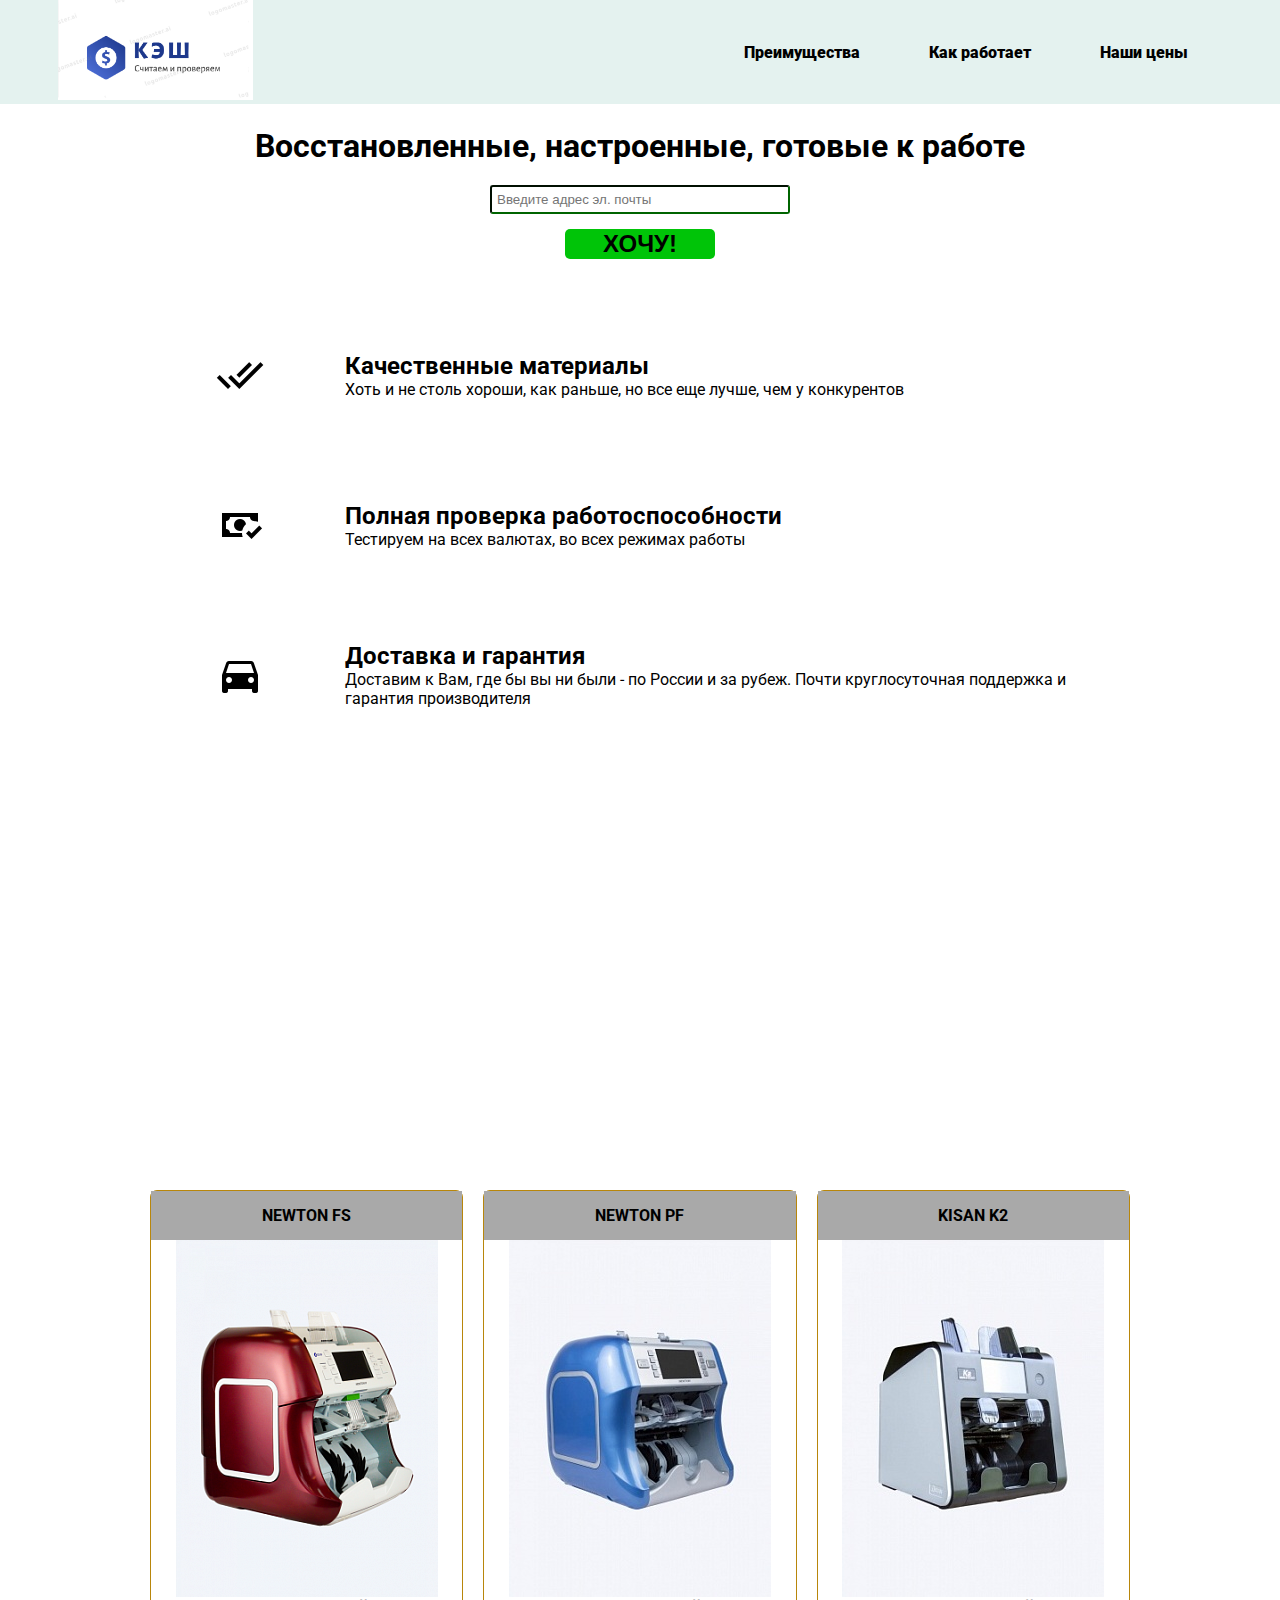
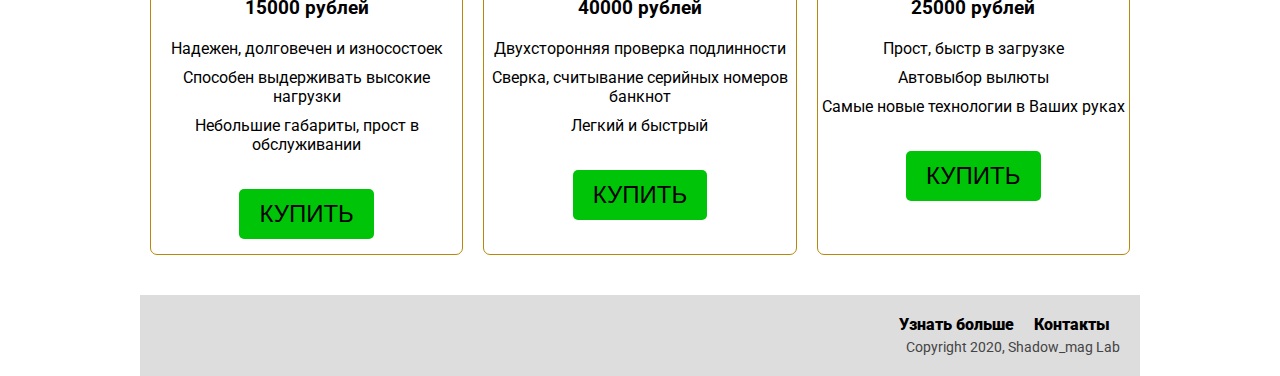
<file: Product Landing Page/index.html>
<!DOCTYPE html>
<html lang="ru">
<head>
    <meta charset="UTF-8">
    <meta charset="utf-8">
    <link rel="stylesheet" href="StyleSheet.css">
    <link rel="preconnect" href="https://fonts.gstatic.com">
    <link href="https://fonts.googleapis.com/css2?family=Roboto:wght@300&display=swap" rel="stylesheet">
    <title>Product Landing Page</title>
</head>
<body>
<script src="https://cdn.freecodecamp.org/testable-projects-fcc/v1/bundle.js"></script>
<header id="header">
    <div class="logo">
        <img id="header-img" src="logo1.jpg" alt="company logo">
    </div>
    <nav id="nav-bar">
        <ul>
            <li><a class="nav-link" href="#features">Преимущества</a></li>
            <li><a class="nav-link" href="#working-machines">Как работает</a></li>
            <li><a class="nav-link" href="#price">Наши цены</a></li>
        </ul>
    </nav>
</header>
<div class="container">
    <section id="subscribe">
        <h1>Восстановленные, настроенные, готовые к работе</h1>
        <form id="form" action="https://www.freecodecamp.com/email-submit">
            <input type="email" name="email" id="email" placeholder="Введите адрес эл. почты" required>
            <input type="submit" id="submit" value="Хочу!" class="btn">
        </form>
    </section>
    <section id="features">
        <div class="grid">
            <div class="icon">
                <img src="check-all.png" alt="quality control">
            </div>
            <div class="description">
                <h2>Качественные материалы</h2>
                <p>Хоть и не столь хороши, как раньше, но все еще лучше, чем у конкурентов</p>
            </div>
        </div>
        <div class="grid">
            <div class="icon">
                <img src="cash-check.png" alt="">
            </div>
            <div class="description">
                <h2>Полная проверка работоспособности</h2>
                <p>Тестируем на всех валютах, во всех режимах работы</p>
            </div>
        </div>
        <div class="grid">
            <div class="icon">
                <img src="car.png" alt="">
            </div>
            <div class="description">
                <h2>Доставка и гарантия</h2>
                <p>Доставим к Вам, где бы вы ни были - по России и за рубеж. Почти круглосуточная поддержка и гарантия производителя</p>
            </div>
        </div>
    </section>
    <section id="working-machines">
        <iframe id="video" height="320" src="https://www.youtube-nocookie.com/embed/hTTGjOFolho?rel=0&amp;controls=0&amp;showinfo=0" frameborder="0" allowfullscreen></iframe>
    </section>
    <section id="price">
    <div class="product">
        <div class="title">Newton FS</div>
        <img src="red.png" alt="newton fs">
        <h3>15000 рублей</h3>
        <ol>
            <li>Надежен, долговечен и износостоек</li>
            <li>Способен выдерживать высокие нагрузки</li>
            <li>Небольшие габариты, прост в обслуживании</li>
        </ol>
        <button class="btn">Купить</button>
    </div>

        <div class="product">
            <div class="title">Newton PF</div>
            <img src="blue.jpg" alt="newton fs">
            <h3>40000 рублей</h3>
            <ol>
                <li>Двухсторонняя проверка подлинности</li>
                <li>Сверка, считывание серийных номеров банкнот</li>
                <li>Легкий и быстрый</li>
            </ol>
            <button class="btn">Купить</button>
        </div>

        <div class="product">
            <div class="title">Kisan K2</div>
            <img src="gray.jpg" alt="newton fs">
            <h3>25000 рублей</h3>
            <ol>
                <li>Прост, быстр в загрузке</li>
                <li>Автовыбор вылюты</li>
                <li>Самые новые технологии в Ваших руках</li>
            </ol>
            <button class="btn">Купить</button>
        </div>

    </section>
    <footer>
        <ul>
            <li><a target="_blank" href="https://deep2000.ru/">Узнать больше</a></li>
            <li><a target="_blank" href="https://vk.com/shadow_mag">Контакты</a></li>
        </ul>
        <span>Copyright 2020, Shadow_mag Lab</span>
    </footer>
</div>
</body>
</html>
</file>
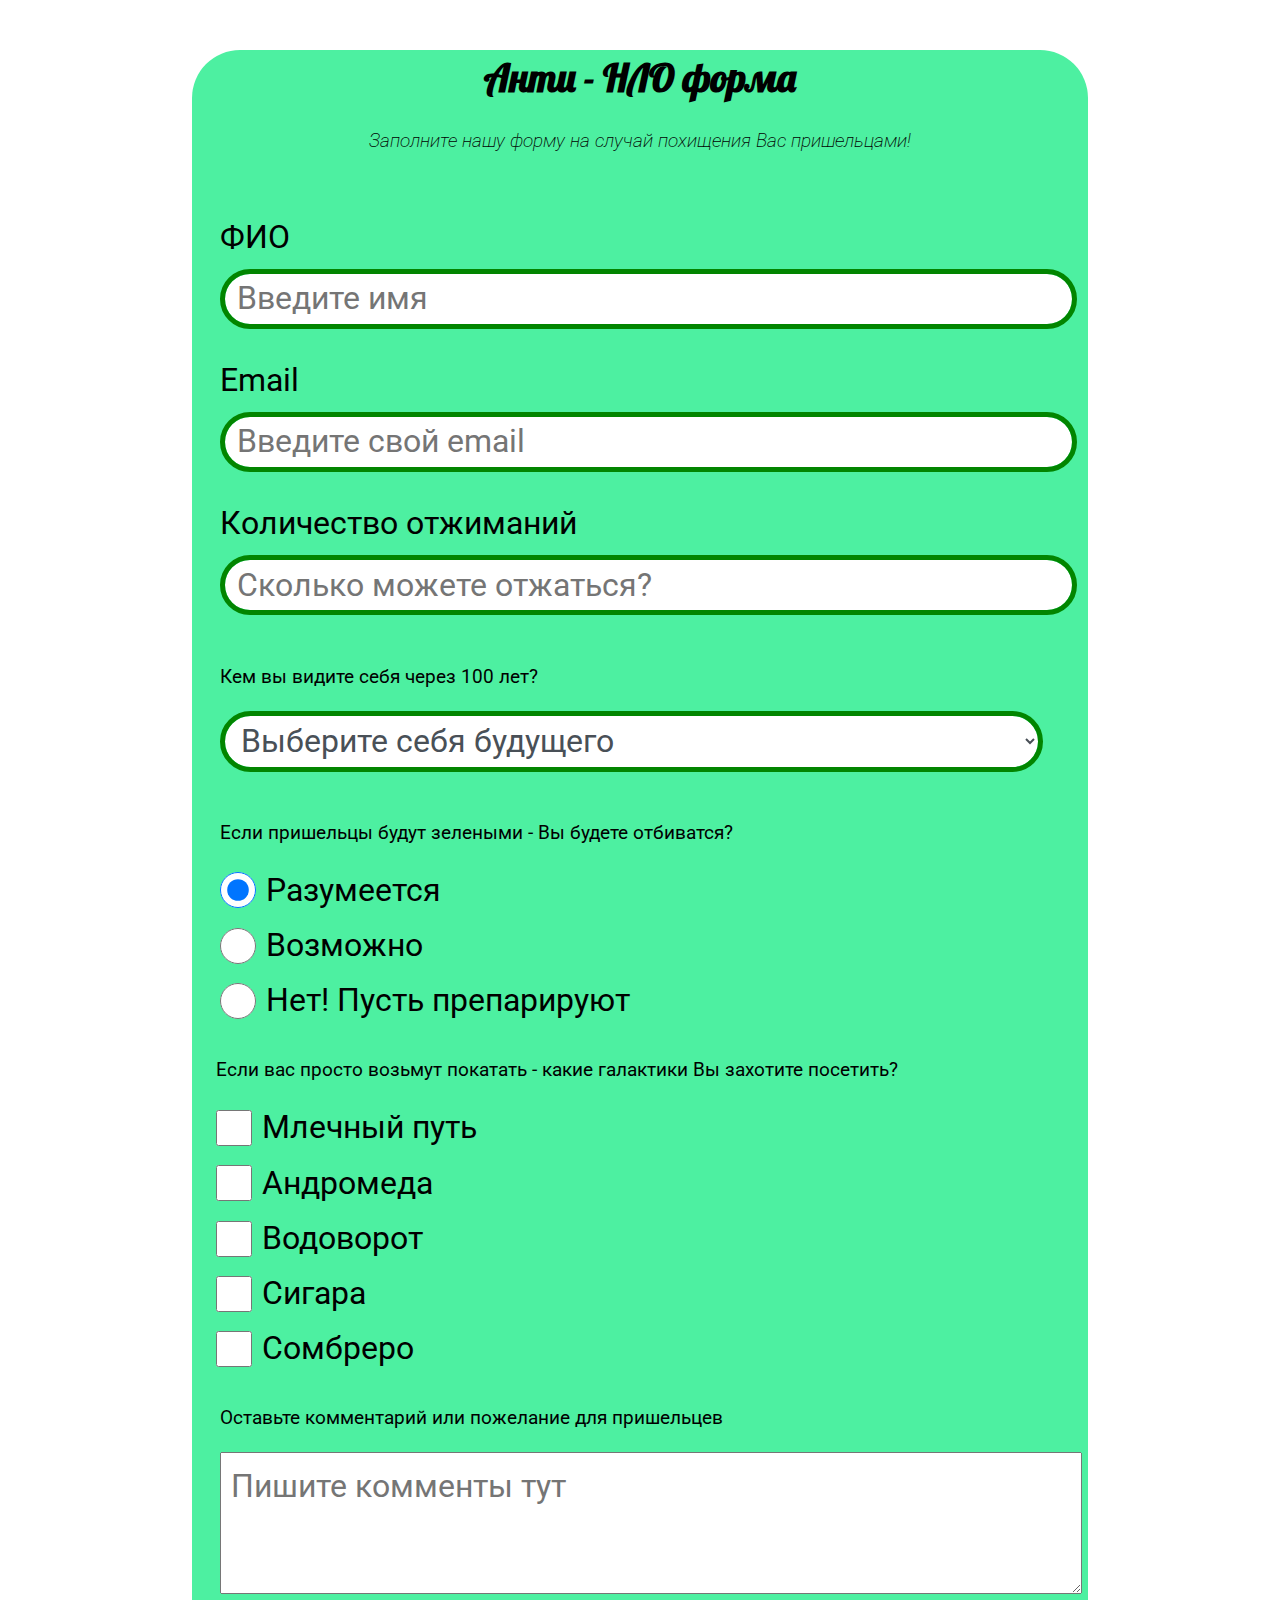
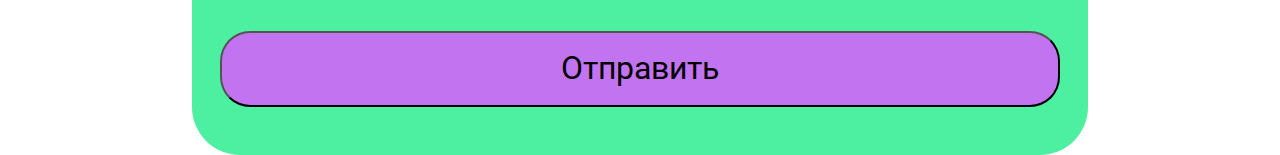
<file: Survey Form/index.html>
<!DOCTYPE html>
<head>
    <meta charset="utf-8">
    <link rel="stylesheet" href="StyleSheet.css">
    <link rel="preconnect" href="https://fonts.gstatic.com">
    <link href="https://fonts.googleapis.com/css2?family=Lobster&family=Roboto:ital,wght@1,300&display=swap" rel="stylesheet">
</head>
<body>
<script src="https://cdn.freecodecamp.org/testable-projects-fcc/v1/bundle.js"></script>
<div class="container">
    <header class="header">
    <h1 id="title">Анти - НЛО форма</h1>
    <p id="description">Заполните нашу форму на случай похищения Вас пришельцами!</p>
    </header>
    <form id="survey-form" class="form">
        <div class="form-group">
            <label id="name-label" for="name">ФИО</label>
            <input type="text" class="form-control" id="name" name="name" placeholder="Введите имя" required>
        </div>
        <div class="form-group">
            <label for="email" id="email-label">Email</label>
            <input type="email" class="form-control" id="email"  name="email" placeholder="Введите свой email" required>
        </div>
        <div class="form-group">
            <label for="number" id="number-label">Количество отжиманий</label>
            <input type="number" class="form-control" id="number" name="number" min="1" max="200"  placeholder="Сколько можете отжаться?" required>
        </div>
        <div class="form-group">
            <p>Кем вы видите себя через 100 лет?</p>
            <select id="dropdown" class="form-control" name="role" required>
                <option disabled selected value>Выберите себя будущего</option>
                <option value="Sprout">Осьминог</option>
                <option value="battle-ship">Боевой истребитель</option>
                <option value="superhero">Супергероем</option>
                <option value="squirrel">Злая белочка</option>
            </select>
        </div>
        <div class="form-group">
            <p>Если пришельцы будут зелеными - Вы будете отбиватся?</p>
            <label>
                <input class="input-radio" name="attack-nlo" type="radio" checked value="yes">
                Разумеется
            </label>
            <label>
                <input class="input-radio" name="attack-nlo" type="radio" value="maybe">
                Возможно
            </label>
            <label>
                <input class="input-radio" name="attack-nlo" type="radio" value="no">
                Нет! Пусть препарируют
            </label>
        </div>
        <div id="form-group">
            <p>Если вас просто возьмут покатать - какие галактики Вы захотите посетить?</p>
            <label>
                <input type="checkbox" class="input-checkbox" value="Млечный путь">
                Млечный путь
            </label>
            <label>
                <input type="checkbox" class="input-checkbox" value="Андромеда">
                Андромеда
            </label>
            <label>
                <input type="checkbox" class="input-checkbox" value="Водоворот">
                Водоворот
            </label>
            <label>
                <input type="checkbox" class="input-checkbox" value="Сигара">
                Сигара
            </label>
            <label>
                <input type="checkbox" class="input-checkbox" value="Сомбреро">
                Сомбреро
            </label>
        </div>
        <div class="form-group">
            <p>Оставьте комментарий или пожелание для пришельцев</p>
            <textarea class="input-textarea" name="comment" placeholder="Пишите комменты тут"></textarea>
        </div>
        <div class="form-group">
            <button class="submit-button" type="submit" id="submit">Отправить</button>
        </div>
    </form>
</div>
</body>
</file>
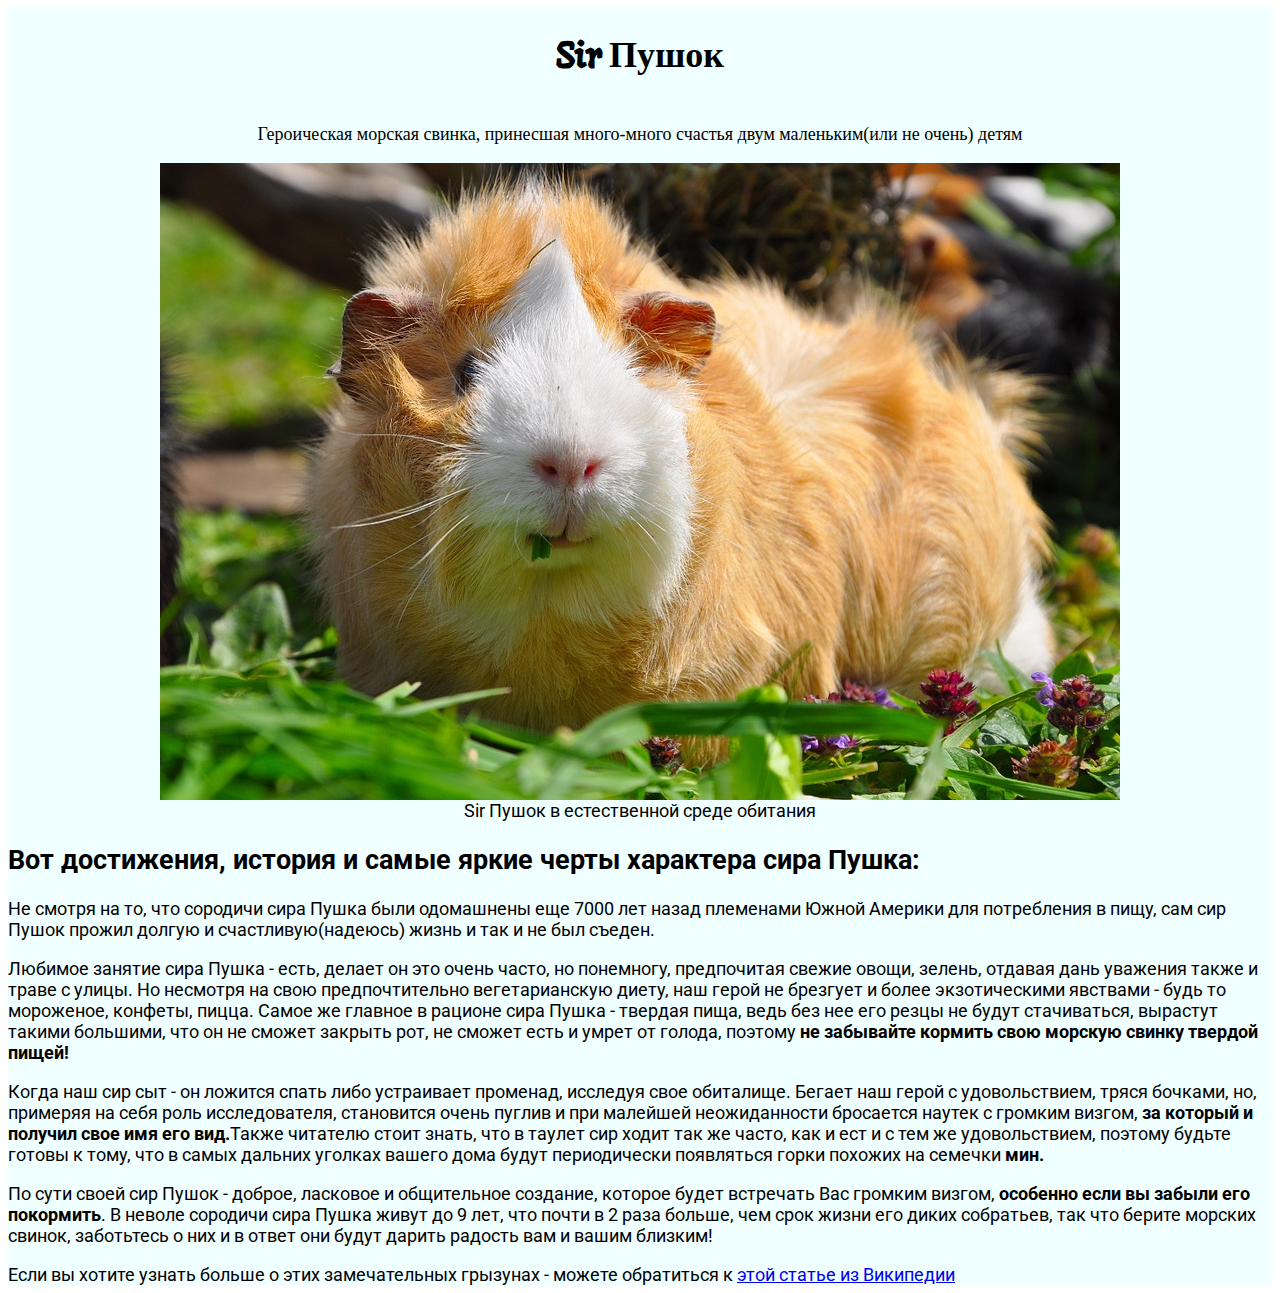
<file: Tribute Page/index.html>
<!DOCTYPE html>
<head>
    <link rel="stylesheet" href="StyleSheet.css">
<link rel="preconnect" href="https://fonts.gstatic.com">
<link href="https://fonts.googleapis.com/css2?family=Langar&family=Roboto:ital@1&display=swap" rel="stylesheet">
</head>
<body>
    <script src="https://cdn.freecodecamp.org/testable-projects-fcc/v1/bundle.js"></script>
<main id="main" class="container">
<h1 id="title" class="title">Sir Пушок</h1>
<p class="subtitle">Героическая морская свинка, принесшая много-много счастья двум маленьким(или не очень) детям</p>
<div id="img-div" class="img">
    <img id="image" src="sir-pig.jpg">
    <figcaption id="img-caption" class="img">Sir Пушок в естественной среде обитания</figcaption>
</div>
<section id="tribute-info" class="list">
    <h2 id="headline">Вот достижения, история и самые яркие черты характера сира Пушка:</h2>
    <p>Не смотря на то, что сородичи сира Пушка были одомашнены еще 7000 лет назад племенами Южной
        Америки для потребления в пищу, сам сир Пушок прожил долгую и счастливую(надеюсь) жизнь и
        так и не был съеден.
    </p>
    <p>Любимое занятие сира Пушка - есть, делает он это очень часто, но понемногу, предпочитая свежие овощи,
        зелень, отдавая дань уважения также и траве с улицы. Но несмотря на свою предпочтительно вегетарианскую
        диету, наш герой не брезгует и более экзотическими явствами - будь то мороженое, конфеты, пицца. Самое же
        главное в рационе сира Пушка - твердая пища, ведь без нее его резцы не будут стачиваться, вырастут такими
        большими, что он не сможет закрыть рот, не сможет есть и умрет от голода, поэтому <strong>не забывайте
            кормить свою морскую свинку твердой пищей!</strong>
    </p>
    <p>Когда наш сир сыт - он ложится спать либо устраивает променад, исследуя свое обиталище. Бегает наш герой с
        удовольствием, тряся бочками, но, примеряя на себя роль исследователя, становится очень пуглив и при малейшей
        неожиданности бросается наутек с громким визгом, <b>за который и получил свое имя его вид.</b>Также читателю
        стоит знать, что в таулет сир ходит так же часто, как и ест и с тем же удовольствием, поэтому будьте готовы
        к тому, что в самых дальних уголках вашего дома будут периодически появляться горки похожих на семечки <b>мин.</b>
    </p>
    <p>По сути своей сир Пушок - доброе, ласковое и общительное создание, которое будет встречать Вас громким визгом, 
        <b>особенно если вы забыли его покормить</b>. В неволе сородичи сира Пушка живут до 9 лет, что почти в 2 раза 
        больше, чем срок жизни его диких собратьев, так что берите морских свинок, заботьтесь о них и в ответ они будут
        дарить радость вам и вашим близким!
    </p>
    <footer class="footer">Если вы хотите узнать больше о этих замечательных грызунах - можете обратиться к 
        <a id="tribute-link" target="_blank" href="https://ru.wikipedia.org/wiki/%D0%9C%D0%BE%D1%80%D1%81%D0%BA%D0%B0%D1%8F_%D1%81%D0%B2%D0%B8%D0%BD%D0%BA%D0%B0">этой статье из Википедии</a></footer>
</section>
</main>
</body>
</html>
</file>
<file: Product Landing Page/StyleSheet.css>
* {
    margin: 0;
    padding: 0;
    box-sizing: border-box;
}
html {
    font-family: 'Roboto', sans-serif;
    font-size: 16px;
}
a {
    color: #000;
    text-decoration: none;
    font-weight: 900;
}
h1  {
    margin-bottom: 20px;
}
li {
    list-style: none;
}
footer {
    margin-top: 30px;
    background-color: #ddd;
    padding: 20px;
    display: block;
}
footer ul {
    display: flex;
    justify-content: flex-end;
}
footer ul li {
    padding: 0 10px;
}
footer span {
    margin-top: 5px;
    display: flex;
    justify-content: flex-end;
    font-size: 0.9em;
    color: #444;
}
#header {
    position: fixed;
    top: 0;
    min-height: 100px;
    padding: 0px 20px;
    display: flex;
    justify-content: space-around;
    align-items: center;
    background-color: #E4F2EF;
    width: 100%;
}
#header-img {
    max-height: 100px;
}
#nav-bar ul {
    width: 40vw;
    display: flex;
    flex-direction: row;
    justify-content: space-around;
}
#nav-bar {
    margin: 0;
    padding: 0;
    box-sizing: border-box;
}
#form {
    display: block;
    margin: 0;
    padding: 0;
    box-sizing: border-box;
}
#subscribe {
    display: flex;
    flex-direction: column;
    align-items: center;
    justify-content: center;
    text-align: center;
    height: 200px;
    margin-top: 100px;
}
#email {
    max-width: 300px;
    width: 100%;
    padding: 5px;
    cursor: text;
    border-width: 2px;
    border-style: inset;
    border-color: darkgreen;
    border-image: initial;
    border-radius: 3px;
}
#video {
    max-width: 600px;
    width: 100%;
}
#working-machines {
    margin-top: 50px;
    display: flex;
    justify-content: center;
}
#subscribe input[type='submit'] {
    max-width: 150px;
    width: 100%;
    height: 30px;
    margin: 15px 0;
    border: 0;
    background-color: #00C408;
}
#price {
    margin-top: 60px;
    display: flex;
    flex-direction: row;
    justify-content: center;
}
.product {
    display: flex;
    flex-direction: column;
    align-items: center;
    text-align: center;
    width: calc(100% / 3);
    margin: 10px;
    border: 1px solid darkgoldenrod;
    border-radius: 7px;
}
.product button {
    border: 0;
    margin: 15px 0;
    background-color: #00C408;
    font-weight: 400;
}
.product ol {
    margin: 15px 0;
}
.product ol li {
    padding: 5px 0;
}
.title {
    background-color: darkgray;
    color: black;
    padding: 15px 0;
    width: 100%;
    text-transform: uppercase;
    font-weight: 700;
}
.grid {
    display: flex;
}
.icon {
    display: flex;
    align-items: center;
    justify-content: center;
    height: 150px;
    width: 20vw;
}
.description {
    display: flex;
    flex-direction: column;
    justify-content: center;
    height: 150px;
    width: 80vw;
    padding: 5px;
}
.logo {
    width: 45vw;
}
.container {
    max-width: 1000px;
    width: 100%;
    margin: 0 auto;
}
.btn {
    padding: 0 20px;
    height: 50px;
    font-size: 1.5rem;
    font-weight: 700;
    text-transform: uppercase;
    border: 3px darkblue solid;
    border-radius: 5px;
    background: transparent;
    cursor: pointer;
}
@media (max-width: 800px) {
#nav-bar ul {
    flex-direction: column;
}
}
</file>
<file: Survey Form/StyleSheet.css>
html {
    display: block;
}
head {
    display: none;
}
body {
    font-family: 'Roboto', sans-serif;
    font-size: 1.2rem;
    font-weight: 400;
    line-height: 1.5;
    margin: 0;
    display: grid;
}
div {
    display: block;
}
h1 {
    text-align: center;
    margin-top: 0;
    margin-bottom: 0.5rem;
    font-family: 'Lobster', cursive;
}
p {
    font-size: 1.2rem;
}
label {
    display: flex;
    align-items: center;
    font-size: 3.5vmin;
    margin-bottom: 0.5rem;
}
input, button, select, textarea {
    margin: 0;
    font-family: inherit;
    font-size: 3.5vmin;
    line-height: inherit;
}
option {
    font-weight: normal;
    display: block;
    white-space: pre;
    min-height: 1.5em;
    padding: 0 2px 1px;
}
select {
    overflow: visible !important;
}
.input-textarea {
    width: 100%;
}
.submit-button {
    display: block;
    width: 100%;
    padding: 0.8rem;
    background: #C274F0;
    color: inherit;
    border-radius: 30px;
    cursor: pointer;
}
.input-textarea {
    min-height: 120px;
    width: 100%;
    padding: 0.625rem;
    resize: vertical;
}
.input-radio, .input-checkbox {
    display: inline-block;
    margin-right: 0.625rem;
    min-height: 4vmin;
    min-width: 4vmin;
}
.form-control {
    display: block;
    width: 98%;
    height: 2.375rem;
    padding: 0.375rem 0.75rem;
    color: #495057;
    background-color: #fff;
    background-clip: padding-box;
    border: 5px solid #028500;
    border-radius: 3rem;
}
.form-group {
    margin: 0 auto 1.25rem auto;
    padding: 0.25rem;
}
.form {
    display: block;
    margin-top: 0;
    padding: 2.5rem 0.625rem;
    border-radius: 0.25rem;
    flex: 2 2 80%;
}
.header {
    padding: 0 0.625rem;
    margin-bottom: 1.875rem;
    display: block;
}
.container {
    background: #4DF0A1;
    width: 100%;
    margin: 3.125rem auto 0 auto;
    border-radius: 3rem;
}

#description {
    text-align: center;
    font-style: italic;
    font-weight: 200;
}
@media (min-width: 480px) {
    .form {
        padding: 1.5rem;
    }
}
@media (min-width: 576px) {
    .container {
        max-width: 90%;
    }
}
@media (min-width: 800px) {
    .container {
        max-width: 80%;
    }
}
@media (min-width: 1280px) {
    .container {
        max-width: 70%;
    }
}
@media (min-width: 1600px) {
    .container {
        max-width: 60%;
    }
}
#dropdown {
    height: fit-content;
}
.container:hover {
    animation-name: nlo;
    animation-iteration-count: infinite;
    animation-duration: 4s;
}
@keyframes nlo {
    0% {
        background-color:  #EBE623;
    }
    50% {
        background-color:  #13EB1A;
    }
    100% {
        background-color: #EBE623;
    }
}
.form-control:hover {
    animation-name: pulse;
    animation-iteration-count: infinite;
    animation-duration: 4s;
}
@keyframes pulse {
    0% {
        border: 5px solid #028500;
        border-radius: 3rem;
    }
    50% {
        border: 9px dashed #A315F0;
        border-radius: 30%;
    }
    100% {
        border: 5px solid #028500;
        border-radius: 3rem;
    }
}
.submit-button:hover {
    animation-name: zip;
    animation-iteration-count: infinite;
    animation-duration: 4s;
}
@keyframes zip {
    0% {
        border: 9px solid #D70AF2;
        background-color: #DBAA3D;
    }
    50% {
        border: 3px solid aquamarine;
        background-color: #14A7DB;
    }
    100% {
        border: 9px solid #D70AF2;
        background-color: #DBAA3D;
    }
}
</file>
<file: Tribute Page/StyleSheet.css>
.container {
    display: grid;
    grid-template-areas:
     "title"
     "subtitle"
     "img"
     "list"
     "footer";
     justify-items: center;
     background-color: azure;
     font-size: large;
}
.title {
    grid-area: title;
    display: flex;
    flex-direction: column;
    font-family: 'Langar', cursive;
}
.img {
    grid-area: img;
    display: flex grid;
    align-self: center;
    justify-self: center;
    flex-direction: column;
    font-family: 'Roboto', sans-serif;
}
.list {
    grid-area: list;
    font-family: 'Roboto', sans-serif;
}
.footer {
    grid-area: footer;
    font-family: 'Roboto', sans-serif;
}
img {
    display: block;
    width: fit-content;
    height: auto;
    max-width: fit-content;
}
</file>
